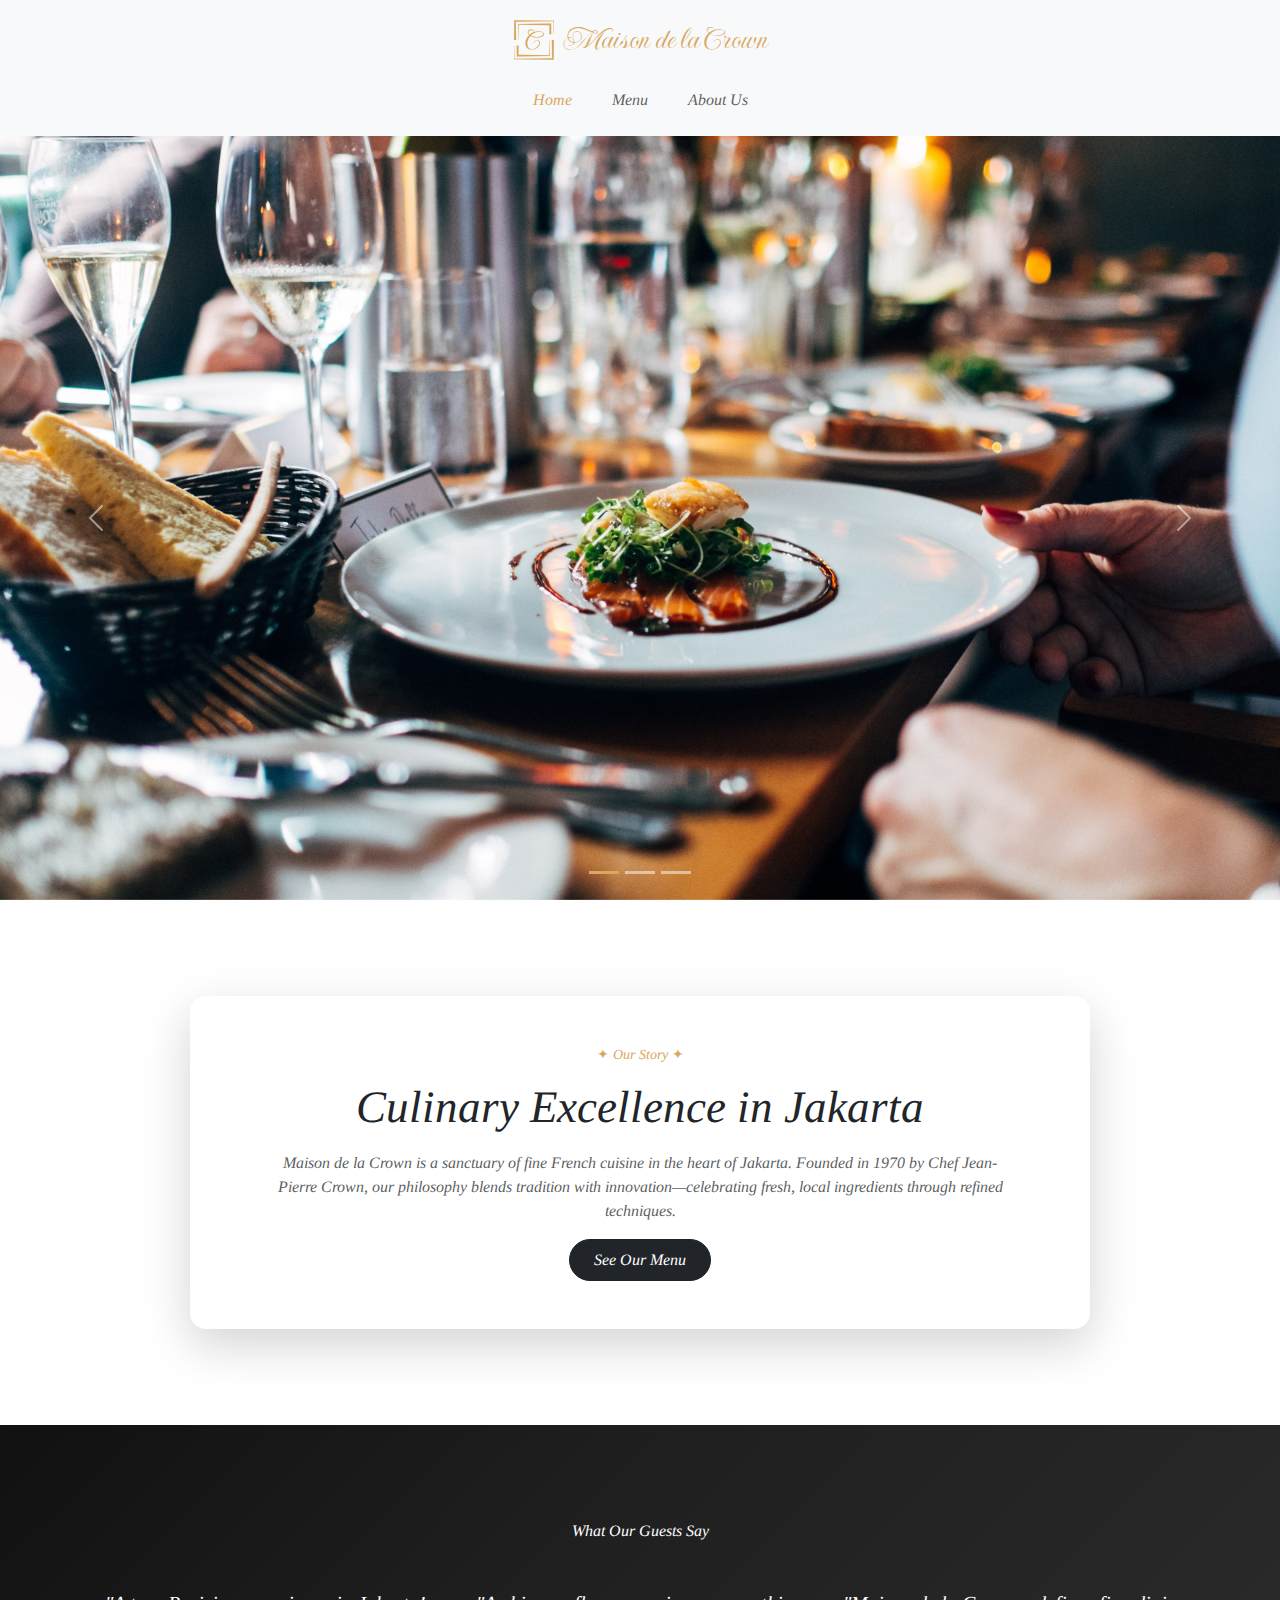
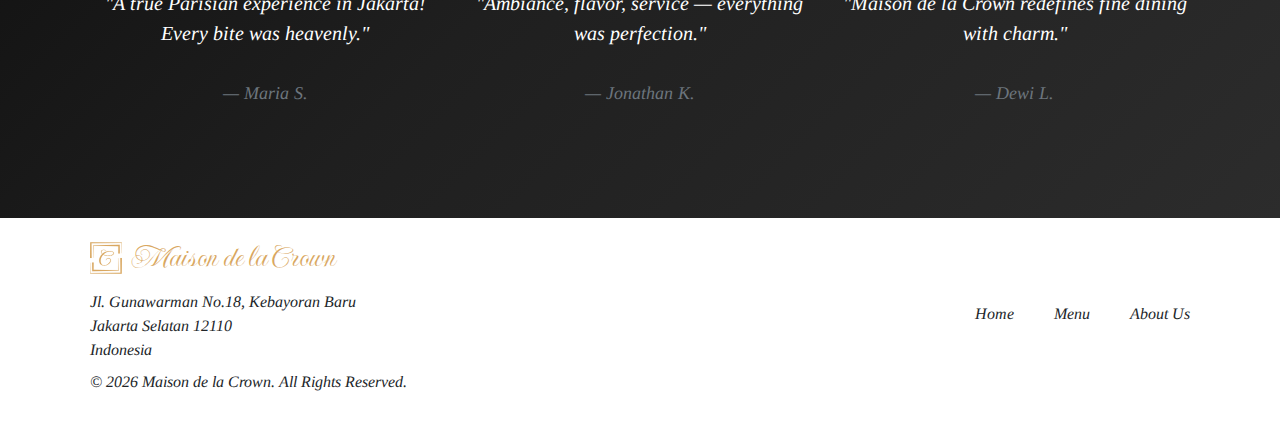
<file: index.html>
<!doctype html>
<html lang="en">

<head>
  <meta charset="utf-8" />
  <meta name="viewport" content="width=device-width, initial-scale=1" />
  <link rel="stylesheet" href="./assets/css/bootstrap.min.css" />
  <link rel="stylesheet" href="./assets/css/base.css" />
  <link rel="stylesheet" href="./assets/css/layout.css" />
  <link rel="stylesheet" href="./assets/css/index.css" />
  <link rel="icon" type="image/x-icon" href="./assets/imgs/favicon.ico" />
  <script src="./assets/js/layout.js"></script>
  <script src="./assets/js/index.js"></script>
  <title>Maison de la Crown | Home</title>
</head>

<body>
  <!-- NAVIGATION MENU -->
  <nav id="topNavigation"></nav>

  <!-- MAIN CONTENT -->
  <main>
    <!-- HERO SECTION -->
    <section id="heroCarousel" class="carousel slide" data-bs-ride="carousel">
      <div class="carousel-indicators"></div>
      <div class="carousel-inner"></div>
      <button class="carousel-control-prev" type="button" data-bs-target="#heroCarousel" data-bs-slide="prev">
        <span class="carousel-control-prev-icon" aria-hidden="true"></span>
        <span class="visually-hidden">Previous</span>
      </button>
      <button class="carousel-control-next" type="button" data-bs-target="#heroCarousel" data-bs-slide="next">
        <span class="carousel-control-next-icon" aria-hidden="true"></span>
        <span class="visually-hidden">Next</span>
      </button>
    </section>

    <!-- PRODUCT SECTION -->
    <section class="product-section px-2">
      <div class="container p-5 rounded-4 shadow-lg">
        <div class="text-center mx-auto gap-3 d-grid">
          <p class="small text-brand">✦ Our Story ✦</p>
          <h2>Culinary Excellence in Jakarta</h2>
          <p class="text-muted">
            Maison de la Crown is a sanctuary of fine French cuisine in the
            heart of Jakarta. Founded in 1970 by Chef Jean-Pierre Crown, our
            philosophy blends tradition with innovation—celebrating fresh,
            local ingredients through refined techniques.
          </p>
          <div>
            <a href="/menu.html">
              <button class="btn btn-dark rounded-pill px-4 py-2">
                See Our Menu
              </button>
            </a>
          </div>
        </div>
      </div>
    </section>

    <!-- REVIEWS SECTION -->
    <section class="review-section">
      <div class="container">
        <h2 class="text-center mb-5">What Our Guests Say</h2>
        <div id="reviewsContainer" class="row"></div>
      </div>
    </section>
  </main>

  <footer id="pageFooter"></footer>

  <!-- BOOTSTRAP SCRIPT -->
  <script src="./assets/js/bootstrap.min.js"></script>
</body>

</html>
</file>
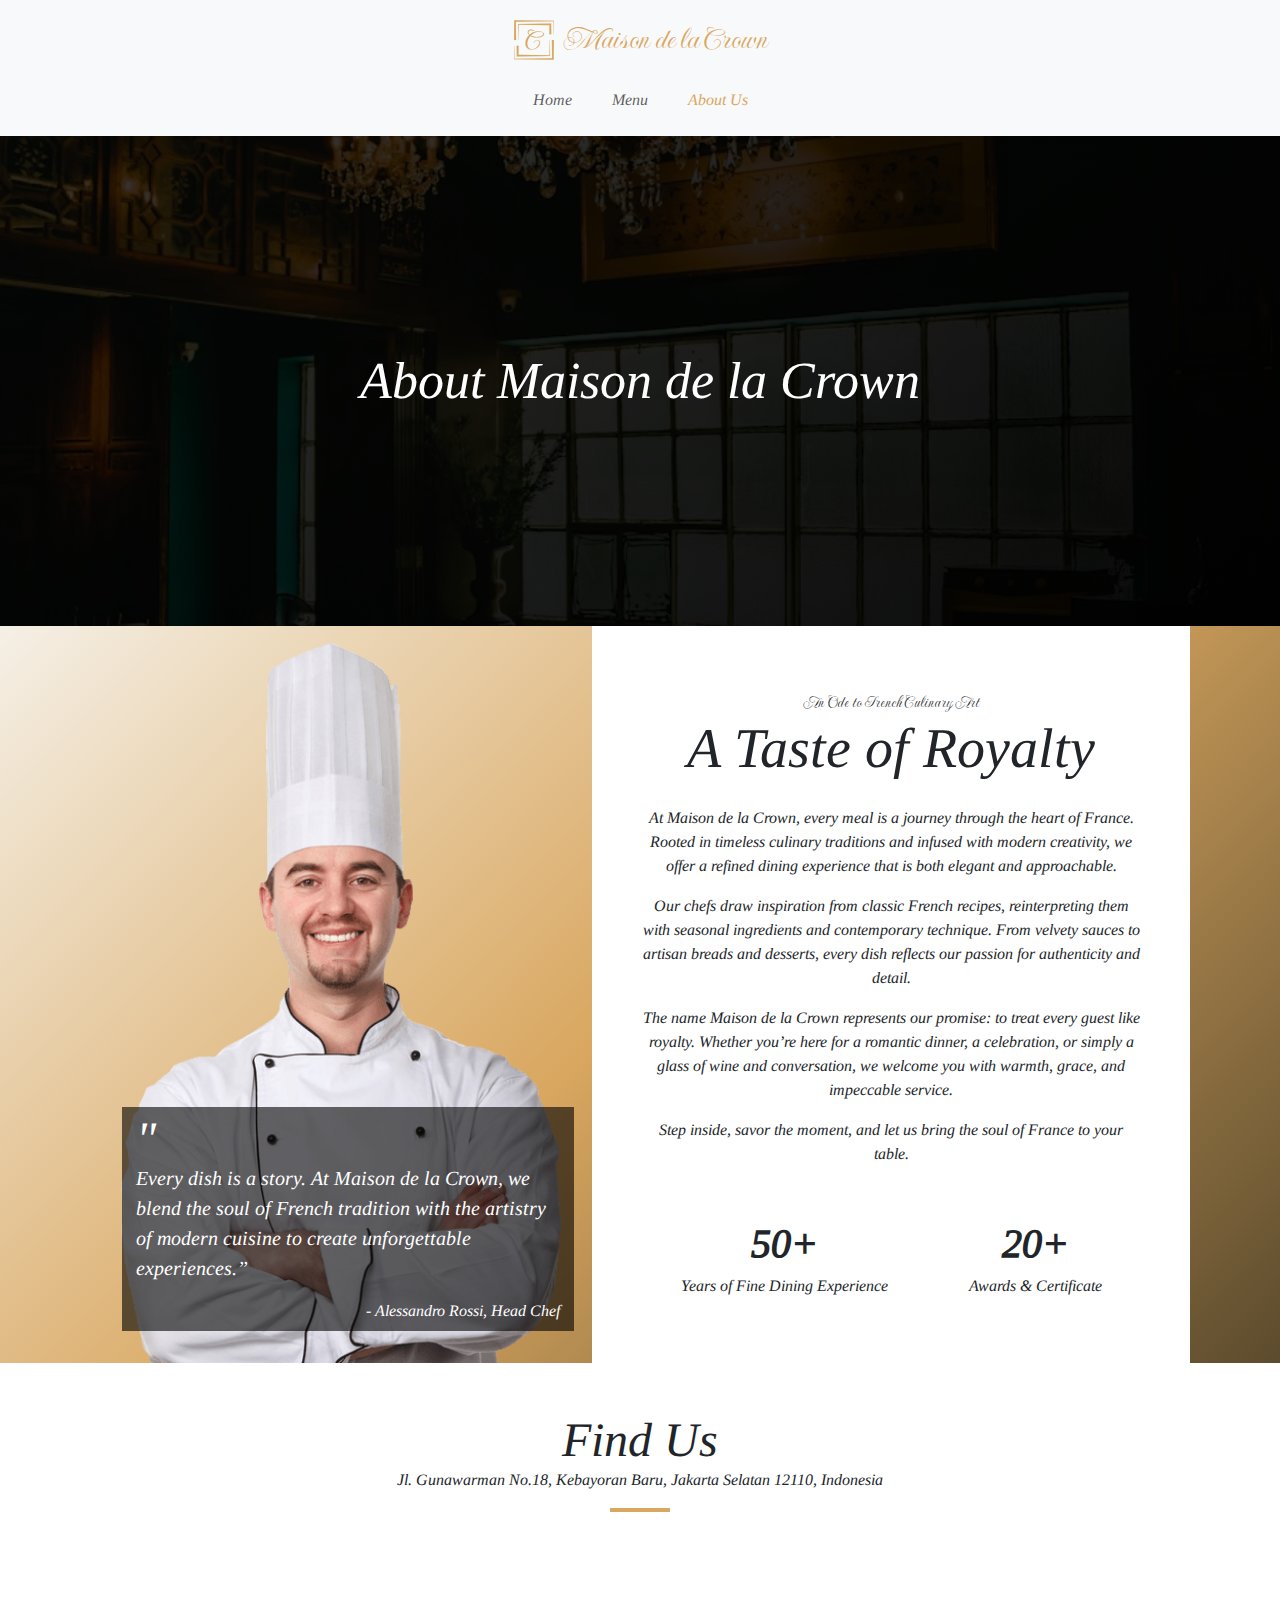
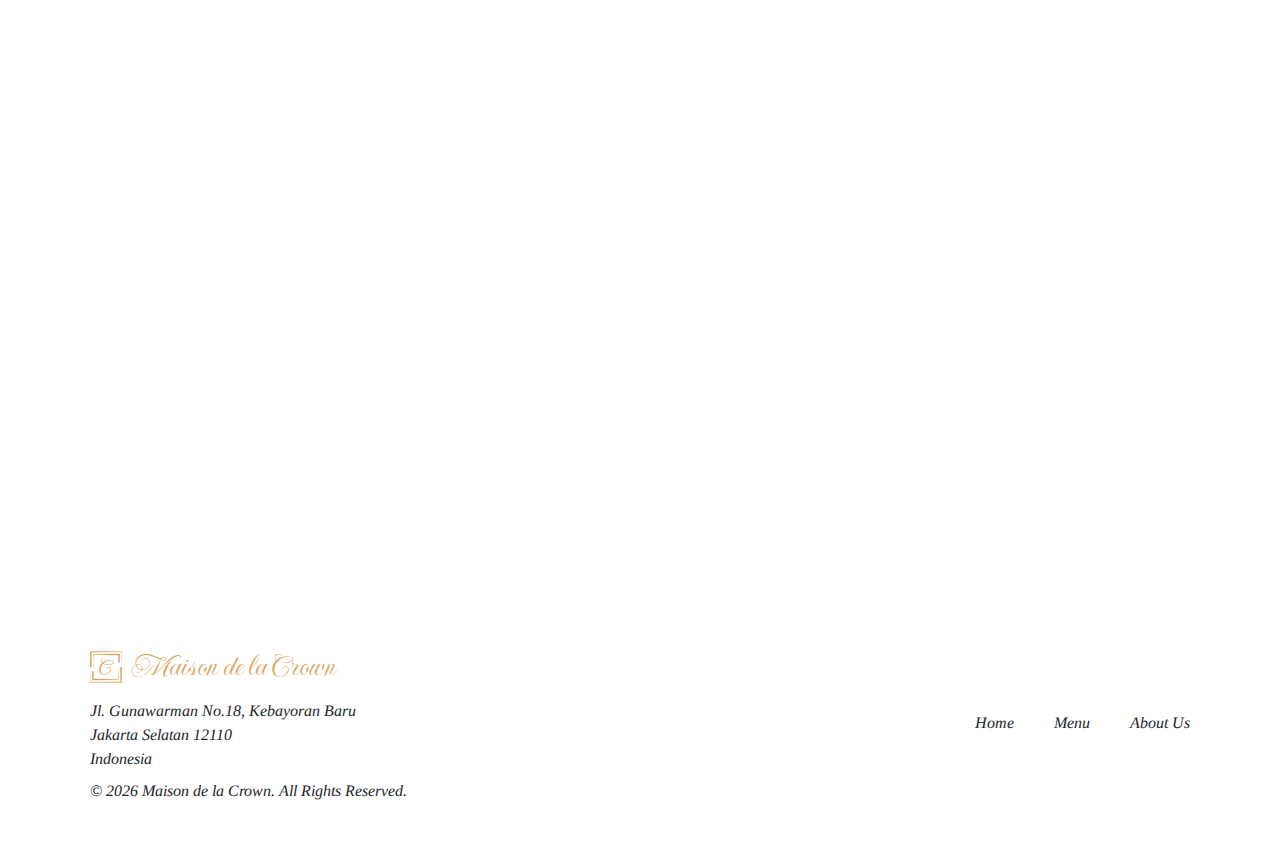
<file: about-us.html>
<!doctype html>
<html lang="en">

<head>
  <meta charset="utf-8" />
  <meta name="viewport" content="width=device-width, initial-scale=1" />
  <link rel="stylesheet" href="./assets/css/bootstrap.min.css" />
  <link rel="stylesheet" href="./assets/css/base.css" />
  <link rel="stylesheet" href="./assets/css/layout.css" />
  <link rel="stylesheet" href="./assets/css/about-us.css" />
  <script src="./assets/js/layout.js"></script>
  <link rel="icon" type="image/x-icon" href="./assets/imgs/favicon.ico" />
  <title>Maison de la Crown | About Us</title>
</head>

<body>
  <!-- NAVIGATION MENU -->
  <nav id="topNavigation"></nav>

  <!-- MAIN CONTENT -->
  <main>
    <section class="about-top">
      <h1>About Maison de la Crown</h1>
    </section>
    <section class="chef-section">
      <div class="container d-flex">
        <div class="chef-image">
          <img class="w-100 object-fit-cover" src="./assets/imgs/chef.png" alt="Alessandro Rossi" />
          <div class="chef-quote">
            <div class="chef-quote-mark">"</div>
            <p class="fs-5 mb-3">
              Every dish is a story. At Maison de la Crown, we blend the soul
              of French tradition with the artistry of modern cuisine to
              create unforgettable experiences.”
            </p>
            <p class="text-end">- Alessandro Rossi, Head Chef</p>
          </div>
        </div>

        <div class="chef-info">
          <p class="text-center font-imperial">
            An Ode to French Culinary Art
          </p>
          <h2 class="display-4 text-center mb-4">A Taste of Royalty</h2>

          <div class="text-center d-grid gap-3">
            <p>
              At Maison de la Crown, every meal is a journey through the heart
              of France. Rooted in timeless culinary traditions and infused
              with modern creativity, we offer a refined dining experience
              that is both elegant and approachable.
            </p>
            <p>
              Our chefs draw inspiration from classic French recipes,
              reinterpreting them with seasonal ingredients and contemporary
              technique. From velvety sauces to artisan breads and desserts,
              every dish reflects our passion for authenticity and detail.
            </p>
            <p>
              The name Maison de la Crown represents our promise: to treat
              every guest like royalty. Whether you’re here for a romantic
              dinner, a celebration, or simply a glass of wine and
              conversation, we welcome you with warmth, grace, and impeccable
              service.
            </p>
            <p>
              Step inside, savor the moment, and let us bring the soul of
              France to your table.
            </p>
          </div>

          <div class="d-flex justify-content-around text-center mt-5 flex-md-row flex-column">
            <div>
              <div class="stat-number">50+</div>
              <div>Years of Fine Dining Experience</div>
            </div>
            <div>
              <div class="stat-number">20+</div>
              <div>Awards & Certificate</div>
            </div>
          </div>
        </div>
      </div>
    </section>

    <!-- LOCATION SECTION -->
    <section class="py-5">
      <div class="container">
        <div class="text-center mb-5">
          <h2 class="display-5">Find Us</h2>
          <p>
            Jl. Gunawarman No.18, Kebayoran Baru, Jakarta Selatan 12110,
            Indonesia
          </p>
          <div class="d-flex justify-content-center my-3">
            <span class="d-inline-block strip"></span>
          </div>
        </div>
        <div class="ratio ratio-16x9">
          <iframe
            src="https://www.google.com/maps/embed?pb=!1m18!1m12!1m3!1d3966.210254692659!2d106.80480047578907!3d-6.235993461068494!2m3!1f0!2f0!3f0!3m2!1i1024!2i768!4f13.1!3m3!1m2!1s0x2e69f15d217f3135%3A0xe213611843433963!2sJl.%20Gunawarman%20No.18%2C%20RT.5%2FRW.2%2C%20Selong%2C%20Kec.%20Kby.%20Baru%2C%20Kota%20Jakarta%20Selatan%2C%20Daerah%20Khusus%20Ibukota%20Jakarta%2012110!5e0!3m2!1sen!2sid!4v1747216392651!5m2!1sen!2sid"
            width="600" height="450" style="border: 0" allowfullscreen="" loading="lazy"
            referrerpolicy="no-referrer-when-downgrade"></iframe>
        </div>
      </div>
    </section>
  </main>

  <footer id="pageFooter"></footer>

  <!-- BOOTSTRAP SCRIPT -->
  <script src="./assets/js/bootstrap.min.js"></script>
</body>

</html>
</file>
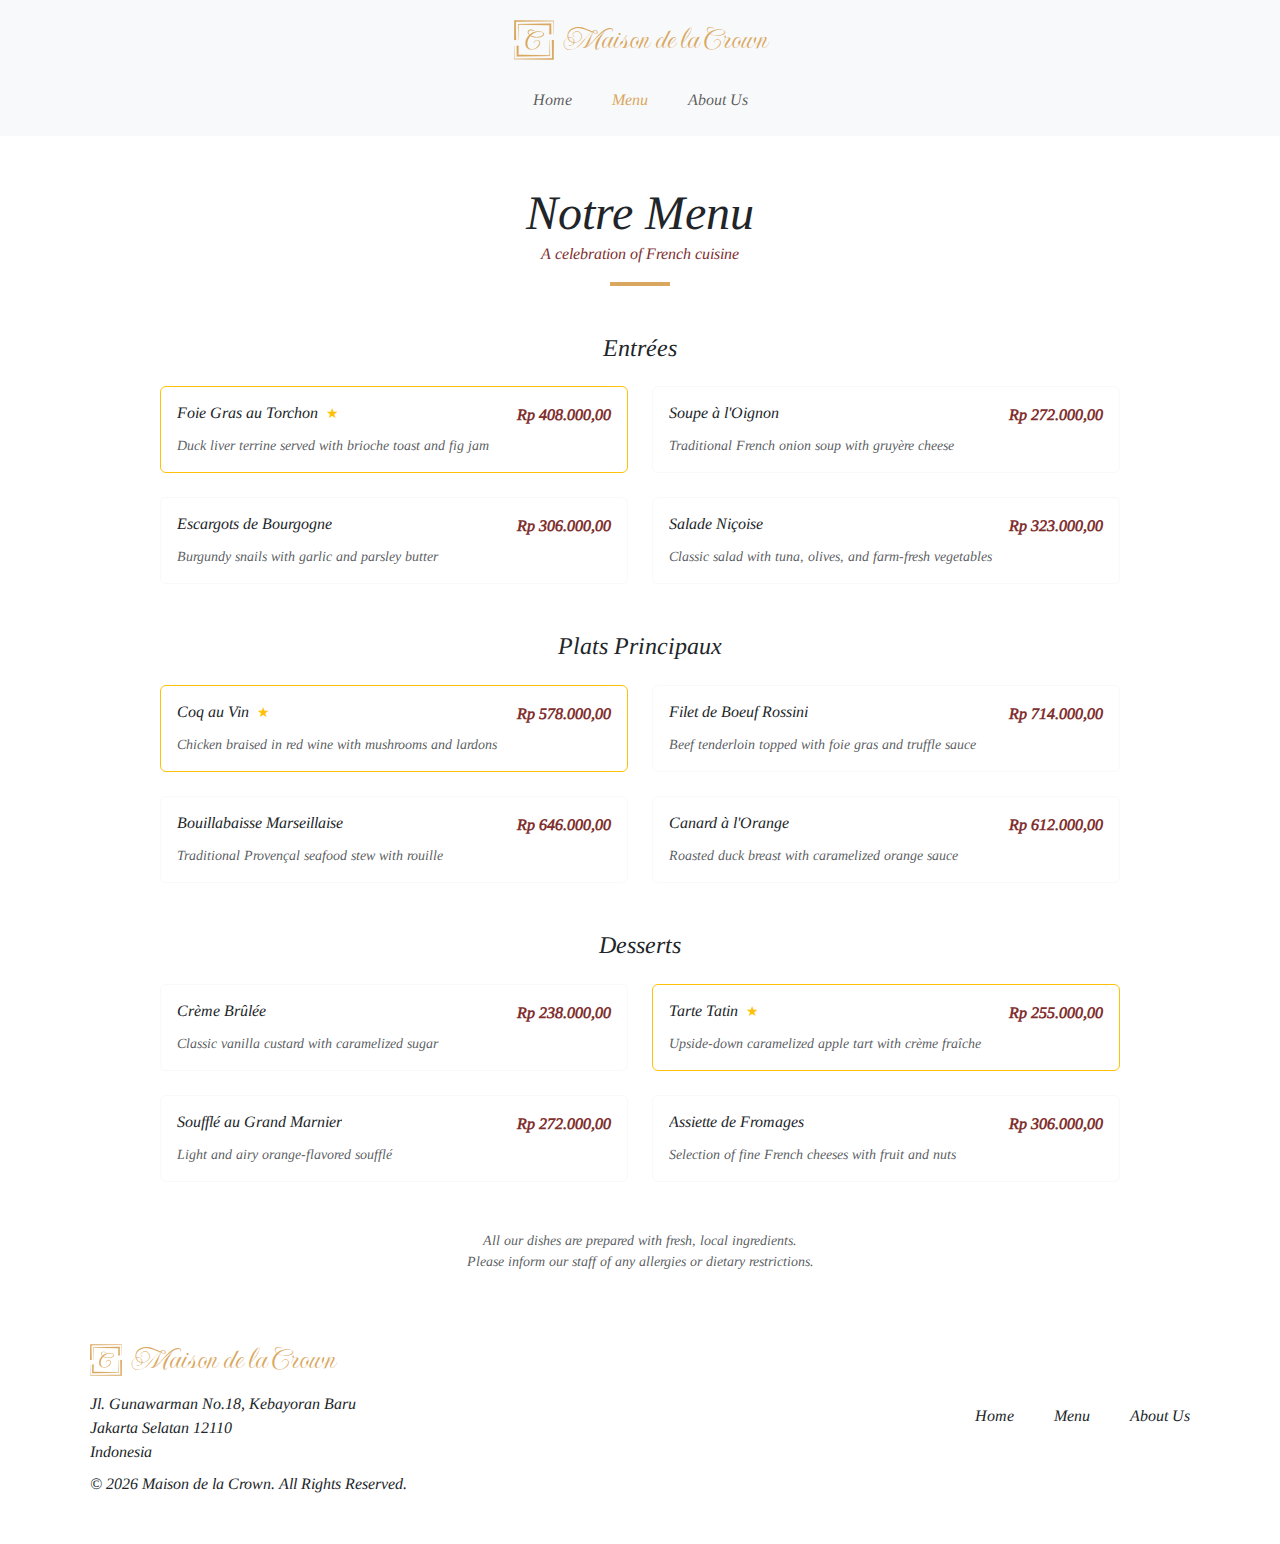
<file: menu.html>
<!doctype html>
<html lang="en">

<head>
  <meta charset="utf-8" />
  <meta name="viewport" content="width=device-width, initial-scale=1" />
  <link rel="stylesheet" href="./assets/css/bootstrap.min.css" />
  <link rel="stylesheet" href="./assets/css/base.css" />
  <link rel="stylesheet" href="./assets/css/layout.css" />
  <link rel="stylesheet" href="./assets/css/menu.css" />
  <script src="./assets/js/layout.js"></script>
  <script src="./assets/js/menu.js"></script>
  <link rel="icon" type="image/x-icon" href="./assets/imgs/favicon.ico" />
  <title>Maison de la Crown | Menu</title>
</head>

<body>
  <!-- NAVIGATION MENU -->
  <nav id="topNavigation"></nav>

  <!-- MAIN CONTENT -->
  <main>
    <section id="menu" class="py-5 bg-white">
      <div class="container">
        <div class="text-center mb-5">
          <h2 class="display-5">Notre Menu</h2>
          <p class="text-dark-red fst-italic">
            A celebration of French cuisine
          </p>
          <div class="d-flex justify-content-center my-3">
            <span class="d-inline-block strip"></span>
          </div>
        </div>
        <div id="menuSections"></div>
        <div class="text-center mt-4">
          <p class="small text-muted fst-italic">
            All our dishes are prepared with fresh, local ingredients.
            <br />
            Please inform our staff of any allergies or dietary restrictions.
          </p>
        </div>
      </div>
    </section>
  </main>

  <footer id="pageFooter"></footer>

  <!-- BOOTSTRAP SCRIPT -->
  <script src="./assets/js/bootstrap.min.js"></script>
</body>

</html>
</file>
<file: assets/css/base.css>
*,
::before,
::after {
  --tw-border-spacing-x: 0;
  --tw-border-spacing-y: 0;
  --tw-translate-x: 0;
  --tw-translate-y: 0;
  --tw-rotate: 0;
  --tw-skew-x: 0;
  --tw-skew-y: 0;
  --tw-scale-x: 1;
  --tw-scale-y: 1;
  --tw-pan-x: ;
  --tw-pan-y: ;
  --tw-pinch-zoom: ;
  --tw-scroll-snap-strictness: proximity;
  --tw-gradient-from-position: ;
  --tw-gradient-via-position: ;
  --tw-gradient-to-position: ;
  --tw-ordinal: ;
  --tw-slashed-zero: ;
  --tw-numeric-figure: ;
  --tw-numeric-spacing: ;
  --tw-numeric-fraction: ;
  --tw-ring-inset: ;
  --tw-ring-offset-width: 0px;
  --tw-ring-offset-color: #fff;
  --tw-ring-color: rgb(59 130 246 / 0.5);
  --tw-ring-offset-shadow: 0 0 #0000;
  --tw-ring-shadow: 0 0 #0000;
  --tw-shadow: 0 0 #0000;
  --tw-shadow-colored: 0 0 #0000;
  --tw-blur: ;
  --tw-brightness: ;
  --tw-contrast: ;
  --tw-grayscale: ;
  --tw-hue-rotate: ;
  --tw-invert: ;
  --tw-saturate: ;
  --tw-sepia: ;
  --tw-drop-shadow: ;
  --tw-backdrop-blur: ;
  --tw-backdrop-brightness: ;
  --tw-backdrop-contrast: ;
  --tw-backdrop-grayscale: ;
  --tw-backdrop-hue-rotate: ;
  --tw-backdrop-invert: ;
  --tw-backdrop-opacity: ;
  --tw-backdrop-saturate: ;
  --tw-backdrop-sepia: ;
  --tw-contain-size: ;
  --tw-contain-layout: ;
  --tw-contain-paint: ;
  --tw-contain-style: ;
}

::backdrop {
  --tw-border-spacing-x: 0;
  --tw-border-spacing-y: 0;
  --tw-translate-x: 0;
  --tw-translate-y: 0;
  --tw-rotate: 0;
  --tw-skew-x: 0;
  --tw-skew-y: 0;
  --tw-scale-x: 1;
  --tw-scale-y: 1;
  --tw-pan-x: ;
  --tw-pan-y: ;
  --tw-pinch-zoom: ;
  --tw-scroll-snap-strictness: proximity;
  --tw-gradient-from-position: ;
  --tw-gradient-via-position: ;
  --tw-gradient-to-position: ;
  --tw-ordinal: ;
  --tw-slashed-zero: ;
  --tw-numeric-figure: ;
  --tw-numeric-spacing: ;
  --tw-numeric-fraction: ;
  --tw-ring-inset: ;
  --tw-ring-offset-width: 0px;
  --tw-ring-offset-color: #fff;
  --tw-ring-color: rgb(59 130 246 / 0.5);
  --tw-ring-offset-shadow: 0 0 #0000;
  --tw-ring-shadow: 0 0 #0000;
  --tw-shadow: 0 0 #0000;
  --tw-shadow-colored: 0 0 #0000;
  --tw-blur: ;
  --tw-brightness: ;
  --tw-contrast: ;
  --tw-grayscale: ;
  --tw-hue-rotate: ;
  --tw-invert: ;
  --tw-saturate: ;
  --tw-sepia: ;
  --tw-drop-shadow: ;
  --tw-backdrop-blur: ;
  --tw-backdrop-brightness: ;
  --tw-backdrop-contrast: ;
  --tw-backdrop-grayscale: ;
  --tw-backdrop-hue-rotate: ;
  --tw-backdrop-invert: ;
  --tw-backdrop-opacity: ;
  --tw-backdrop-saturate: ;
  --tw-backdrop-sepia: ;
  --tw-contain-size: ;
  --tw-contain-layout: ;
  --tw-contain-paint: ;
  --tw-contain-style: ;
}

/*
! tailwindcss v3.4.17 | MIT License | https://tailwindcss.com
*/

/*
1. Prevent padding and border from affecting element width. (https://github.com/mozdevs/cssremedy/issues/4)
2. Allow adding a border to an element by just adding a border-width. (https://github.com/tailwindcss/tailwindcss/pull/116)
*/

*,
::before,
::after {
  box-sizing: border-box;
  /* 1 */
  border-width: 0;
  /* 2 */
  border-style: solid;
  /* 2 */
  border-color: #e5e7eb;
  /* 2 */
}

::before,
::after {
  --tw-content: "";
}

/*
1. Use a consistent sensible line-height in all browsers.
2. Prevent adjustments of font size after orientation changes in iOS.
3. Use a more readable tab size.
4. Use the user's configured `sans` font-family by default.
5. Use the user's configured `sans` font-feature-settings by default.
6. Use the user's configured `sans` font-variation-settings by default.
7. Disable tap highlights on iOS
*/

html,
:host {
  line-height: 1.5;
  /* 1 */
  -webkit-text-size-adjust: 100%;
  /* 2 */
  -moz-tab-size: 4;
  /* 3 */
  -o-tab-size: 4;
  tab-size: 4;
  /* 3 */
  font-family:
    ui-sans-serif, system-ui, sans-serif, "Apple Color Emoji", "Segoe UI Emoji",
    "Segoe UI Symbol", "Noto Color Emoji";
  /* 4 */
  font-feature-settings: normal;
  /* 5 */
  font-variation-settings: normal;
  /* 6 */
  -webkit-tap-highlight-color: transparent;
  /* 7 */
}

/*
1. Remove the margin in all browsers.
2. Inherit line-height from `html` so users can set them as a class directly on the `html` element.
*/

body {
  margin: 0;
  /* 1 */
  line-height: inherit;
  /* 2 */
}

/*
1. Add the correct height in Firefox.
2. Correct the inheritance of border color in Firefox. (https://bugzilla.mozilla.org/show_bug.cgi?id=190655)
3. Ensure horizontal rules are visible by default.
*/

hr {
  height: 0;
  /* 1 */
  color: inherit;
  /* 2 */
  border-top-width: 1px;
  /* 3 */
}

/*
Add the correct text decoration in Chrome, Edge, and Safari.
*/

abbr:where([title]) {
  -webkit-text-decoration: underline dotted;
  text-decoration: underline dotted;
}

/*
Remove the default font size and weight for headings.
*/

h1,
h2,
h3,
h4,
h5,
h6 {
  font-size: inherit;
  font-weight: inherit;
}

/*
Reset links to optimize for opt-in styling instead of opt-out.
*/

a {
  color: inherit;
  text-decoration: inherit;
}

/*
Add the correct font weight in Edge and Safari.
*/

b,
strong {
  font-weight: bolder;
}

/*
1. Use the user's configured `mono` font-family by default.
2. Use the user's configured `mono` font-feature-settings by default.
3. Use the user's configured `mono` font-variation-settings by default.
4. Correct the odd `em` font sizing in all browsers.
*/

code,
kbd,
samp,
pre {
  font-family:
    ui-monospace, SFMono-Regular, Menlo, Monaco, Consolas, "Liberation Mono",
    "Courier New", monospace;
  /* 1 */
  font-feature-settings: normal;
  /* 2 */
  font-variation-settings: normal;
  /* 3 */
  font-size: 1em;
  /* 4 */
}

/*
Add the correct font size in all browsers.
*/

small {
  font-size: 80%;
}

/*
Prevent `sub` and `sup` elements from affecting the line height in all browsers.
*/

sub,
sup {
  font-size: 75%;
  line-height: 0;
  position: relative;
  vertical-align: baseline;
}

sub {
  bottom: -0.25em;
}

sup {
  top: -0.5em;
}

/*
1. Remove text indentation from table contents in Chrome and Safari. (https://bugs.chromium.org/p/chromium/issues/detail?id=999088, https://bugs.webkit.org/show_bug.cgi?id=201297)
2. Correct table border color inheritance in all Chrome and Safari. (https://bugs.chromium.org/p/chromium/issues/detail?id=935729, https://bugs.webkit.org/show_bug.cgi?id=195016)
3. Remove gaps between table borders by default.
*/

table {
  text-indent: 0;
  /* 1 */
  border-color: inherit;
  /* 2 */
  border-collapse: collapse;
  /* 3 */
}

/*
1. Change the font styles in all browsers.
2. Remove the margin in Firefox and Safari.
3. Remove default padding in all browsers.
*/

button,
input,
optgroup,
select,
textarea {
  font-family: inherit;
  /* 1 */
  font-feature-settings: inherit;
  /* 1 */
  font-variation-settings: inherit;
  /* 1 */
  font-size: 100%;
  /* 1 */
  font-weight: inherit;
  /* 1 */
  line-height: inherit;
  /* 1 */
  letter-spacing: inherit;
  /* 1 */
  color: inherit;
  /* 1 */
  margin: 0;
  /* 2 */
  padding: 0;
  /* 3 */
}

/*
Remove the inheritance of text transform in Edge and Firefox.
*/

button,
select {
  text-transform: none;
}

/*
1. Correct the inability to style clickable types in iOS and Safari.
2. Remove default button styles.
*/

button,
input:where([type="button"]),
input:where([type="reset"]),
input:where([type="submit"]) {
  -webkit-appearance: button;
  /* 1 */
  background-color: transparent;
  /* 2 */
  background-image: none;
  /* 2 */
}

/*
Use the modern Firefox focus style for all focusable elements.
*/

:-moz-focusring {
  outline: auto;
}

/*
Remove the additional `:invalid` styles in Firefox. (https://github.com/mozilla/gecko-dev/blob/2f9eacd9d3d995c937b4251a5557d95d494c9be1/layout/style/res/forms.css#L728-L737)
*/

:-moz-ui-invalid {
  box-shadow: none;
}

/*
Add the correct vertical alignment in Chrome and Firefox.
*/

progress {
  vertical-align: baseline;
}

/*
Correct the cursor style of increment and decrement buttons in Safari.
*/

::-webkit-inner-spin-button,
::-webkit-outer-spin-button {
  height: auto;
}

/*
1. Correct the odd appearance in Chrome and Safari.
2. Correct the outline style in Safari.
*/

[type="search"] {
  -webkit-appearance: textfield;
  /* 1 */
  outline-offset: -2px;
  /* 2 */
}

/*
Remove the inner padding in Chrome and Safari on macOS.
*/

::-webkit-search-decoration {
  -webkit-appearance: none;
}

/*
1. Correct the inability to style clickable types in iOS and Safari.
2. Change font properties to `inherit` in Safari.
*/

::-webkit-file-upload-button {
  -webkit-appearance: button;
  /* 1 */
  font: inherit;
  /* 2 */
}

/*
Add the correct display in Chrome and Safari.
*/

summary {
  display: list-item;
}

/*
Removes the default spacing and border for appropriate elements.
*/

blockquote,
dl,
dd,
h1,
h2,
h3,
h4,
h5,
h6,
hr,
figure,
p,
pre {
  margin: 0;
}

fieldset {
  margin: 0;
  padding: 0;
}

legend {
  padding: 0;
}

ol,
ul,
menu {
  list-style: none;
  margin: 0;
  padding: 0;
}

/*
Reset default styling for dialogs.
*/

dialog {
  padding: 0;
}

/*
Prevent resizing textareas horizontally by default.
*/

textarea {
  resize: vertical;
}

/*
1. Reset the default placeholder opacity in Firefox. (https://github.com/tailwindlabs/tailwindcss/issues/3300)
2. Set the default placeholder color to the user's configured gray 400 color.
*/

input::-moz-placeholder,
textarea::-moz-placeholder {
  opacity: 1;
  /* 1 */
  color: #9ca3af;
  /* 2 */
}

input::placeholder,
textarea::placeholder {
  opacity: 1;
  /* 1 */
  color: #9ca3af;
  /* 2 */
}

/*
Set the default cursor for buttons.
*/

button,
[role="button"] {
  cursor: pointer;
}

/*
Make sure disabled buttons don't get the pointer cursor.
*/

:disabled {
  cursor: default;
}

/*
1. Make replaced elements `display: block` by default. (https://github.com/mozdevs/cssremedy/issues/14)
2. Add `vertical-align: middle` to align replaced elements more sensibly by default. (https://github.com/jensimmons/cssremedy/issues/14#issuecomment-634934210)
   This can trigger a poorly considered lint error in some tools but is included by design.
*/

img,
svg,
video,
canvas,
audio,
iframe,
embed,
object {
  display: block;
  /* 1 */
  vertical-align: middle;
  /* 2 */
}

/*
Constrain images and videos to the parent width and preserve their intrinsic aspect ratio. (https://github.com/mozdevs/cssremedy/issues/14)
*/

img,
video {
  max-width: 100%;
  height: auto;
}

/* Make elements with the HTML hidden attribute stay hidden by default */

[hidden]:where(:not([hidden="until-found"])) {
  display: none;
}
</file>
<file: assets/css/layout.css>
@font-face {
  font-family: "Imperial Script";
  font-style: normal;
  font-weight: 400;
  font-display: swap;
  src: url("../fonts/imperial-script.woff2") format("woff2");
  unicode-range:
    U+0000-00FF, U+0131, U+0152-0153, U+02BB-02BC, U+02C6, U+02DA, U+02DC,
    U+0304, U+0308, U+0329, U+2000-206F, U+20AC, U+2122, U+2191, U+2193, U+2212,
    U+2215, U+FEFF, U+FFFD;
}

@font-face {
  font-family: "Tinos";
  font-style: italic;
  font-weight: 400;
  font-display: swap;
  src: url("../fonts/tinos.woff2") format("woff2");
  unicode-range:
    U+0000-00FF, U+0131, U+0152-0153, U+02BB-02BC, U+02C6, U+02DA, U+02DC,
    U+0304, U+0308, U+0329, U+2000-206F, U+20AC, U+2122, U+2191, U+2193, U+2212,
    U+2215, U+FEFF, U+FFFD;
}

:root {
  --brand-color: #d9a760;
  --brand-font: "Imperial Script";
}

body {
  font-family: "Tinos";
  font-size: 1rem;
}

.font-imperial {
  font-family: "Imperial Script";
}

.font-tinos {
  font-family: "Tinos";
}

.text-brand {
  color: var(--brand-color);
}

.bg-brand {
  background-color: var(--brand-color);
}

.container {
  padding-inline: 1.25rem !important;
}

.strip {
  background: var(--brand-color);
  height: 4px;
  width: 60px;
}

.brand-container a {
  text-decoration: none;
  color: unset;
}

.brand-container {
  color: var(--brand-color);
  font-family: var(--brand-font);
  font-size: 2rem;
}

#topNavigation {
  z-index: 1000;
  width: 100%;
}

#topNavigation .brand-container {
  width: 100%;
  display: flex;
  gap: 1.5rem;
  justify-content: center;
}

.top-brand {
  --logo-size: 2.5rem;
  width: var(--logo-size);
  height: var(--logo-size);
}

.nav-link {
  --bs-navbar-active-color: var(--brand-color);
}

#pageFooter .brand-container img {
  --logo-size: 2rem;
  width: var(--logo-size);
  height: var(--logo-size);
}

.footer-nav a {
  margin-left: 1.5rem;
}

.footer-nav a:hover {
  text-decoration: underline;
}

@media (max-width: 768px) {
  .footer-nav {
    display: flex;
    flex-direction: column;
    align-items: flex-start;
    gap: 1rem;
  }

  .footer-nav a {
    margin-left: 0;
  }

  .hero-text {
    font-size: 2.5rem;
  }
}
</file>
<file: assets/css/index.css>
#heroCarousel .carousel-inner img {
  object-position: center;
}

#heroCarousel .carousel-indicators .active {
  --bs-carousel-indicator-active-bg: var(--brand-color);
}

.product-section {
  padding-block: 6rem;
  background-image:
    linear-gradient(
      to bottom,
      rgba(255, 255, 255, 0.9),
      rgba(255, 255, 255, 0.95)
    ),
    url("../imgs/store.avif");
  background-size: cover;
  background-attachment: fixed;
}

.product-section .container {
  max-width: 900px;
  background-color: white;
}

.product-section .container > * {
  max-width: 748px;
}

.product-section h2 {
  font-size: calc(2rem + 1vw);
}

.review-section {
  padding-block: 6rem;
  color: white;
  background: linear-gradient(135deg, #111111 0%, #1f1f1f 40%, #2c2c2c 100%);
}
</file>
<file: assets/css/about-us.css>
.about-top {
  display: flex;
  height: calc(400px + 10dvh);
  background-image:
    linear-gradient(to bottom right, rgba(0, 0, 0, 0.75), rgba(0, 0, 0, 1)),
    url("../imgs/about.avif");
  background-size: cover;
  background-position: center;
  background-attachment: fixed;
  padding-inline: 1.125rem;
  text-align: center;
  align-items: center;
  justify-content: center;
  font-size: 3.25rem;
  color: white;
}

.chef-section {
  background: linear-gradient(135deg,
      #f5f0e6 0%,
      var(--brand-color) 50%,
      #5c4b2d 100%);
}

.chef-section .container {
  min-height: 600px;
}

.chef-image {
  flex: 1;
  position: relative;
  overflow-y: hidden;
}

.chef-quote {
  position: absolute;
  bottom: 2rem;
  left: 2rem;
  color: white;
  max-width: clamp(1px, 90%, 600px);
  background: rgba(0, 0, 0, 0.6);
  padding-inline: 0.875rem;
  padding-block: 0.5rem;
}

.chef-quote-mark {
  font-size: 3rem;
  line-height: 1;
}

.chef-info {
  flex: 1;
  background-color: white;
  padding: 3rem;
  display: flex;
  flex-direction: column;
  justify-content: center;
}

.stat-number {
  font-size: 2.5rem;
  font-weight: bold;
}

@media (width <=992px) {
  .chef-section .container {
    flex-direction: column;
  }

  .chef-image {
    max-height: 40rem;
  }

  .chef-info {
    padding-inline: 1.125rem;
  }
}
</file>
<file: assets/css/menu.css>
.text-dark-red {
  color: #802f2f;
}

#menuSections {
  margin-inline: auto;
  max-width: 960px;
}

.card {
  transition-property: box-shadow;
  transition-timing-function: cubic-bezier(0.4, 0, 0.2, 1);
  transition-duration: 300ms;
}

.card:hover {
  box-shadow:
    0 1px 3px 0 rgb(0 0 0 / 0.1),
    0 1px 2px -1px rgb(0 0 0 / 0.1);
}

.card-title {
  overflow: hidden;
  display: -webkit-box;
  -webkit-box-orient: vertical;
  -webkit-line-clamp: 1;
  line-clamp: 1;
}
</file>
